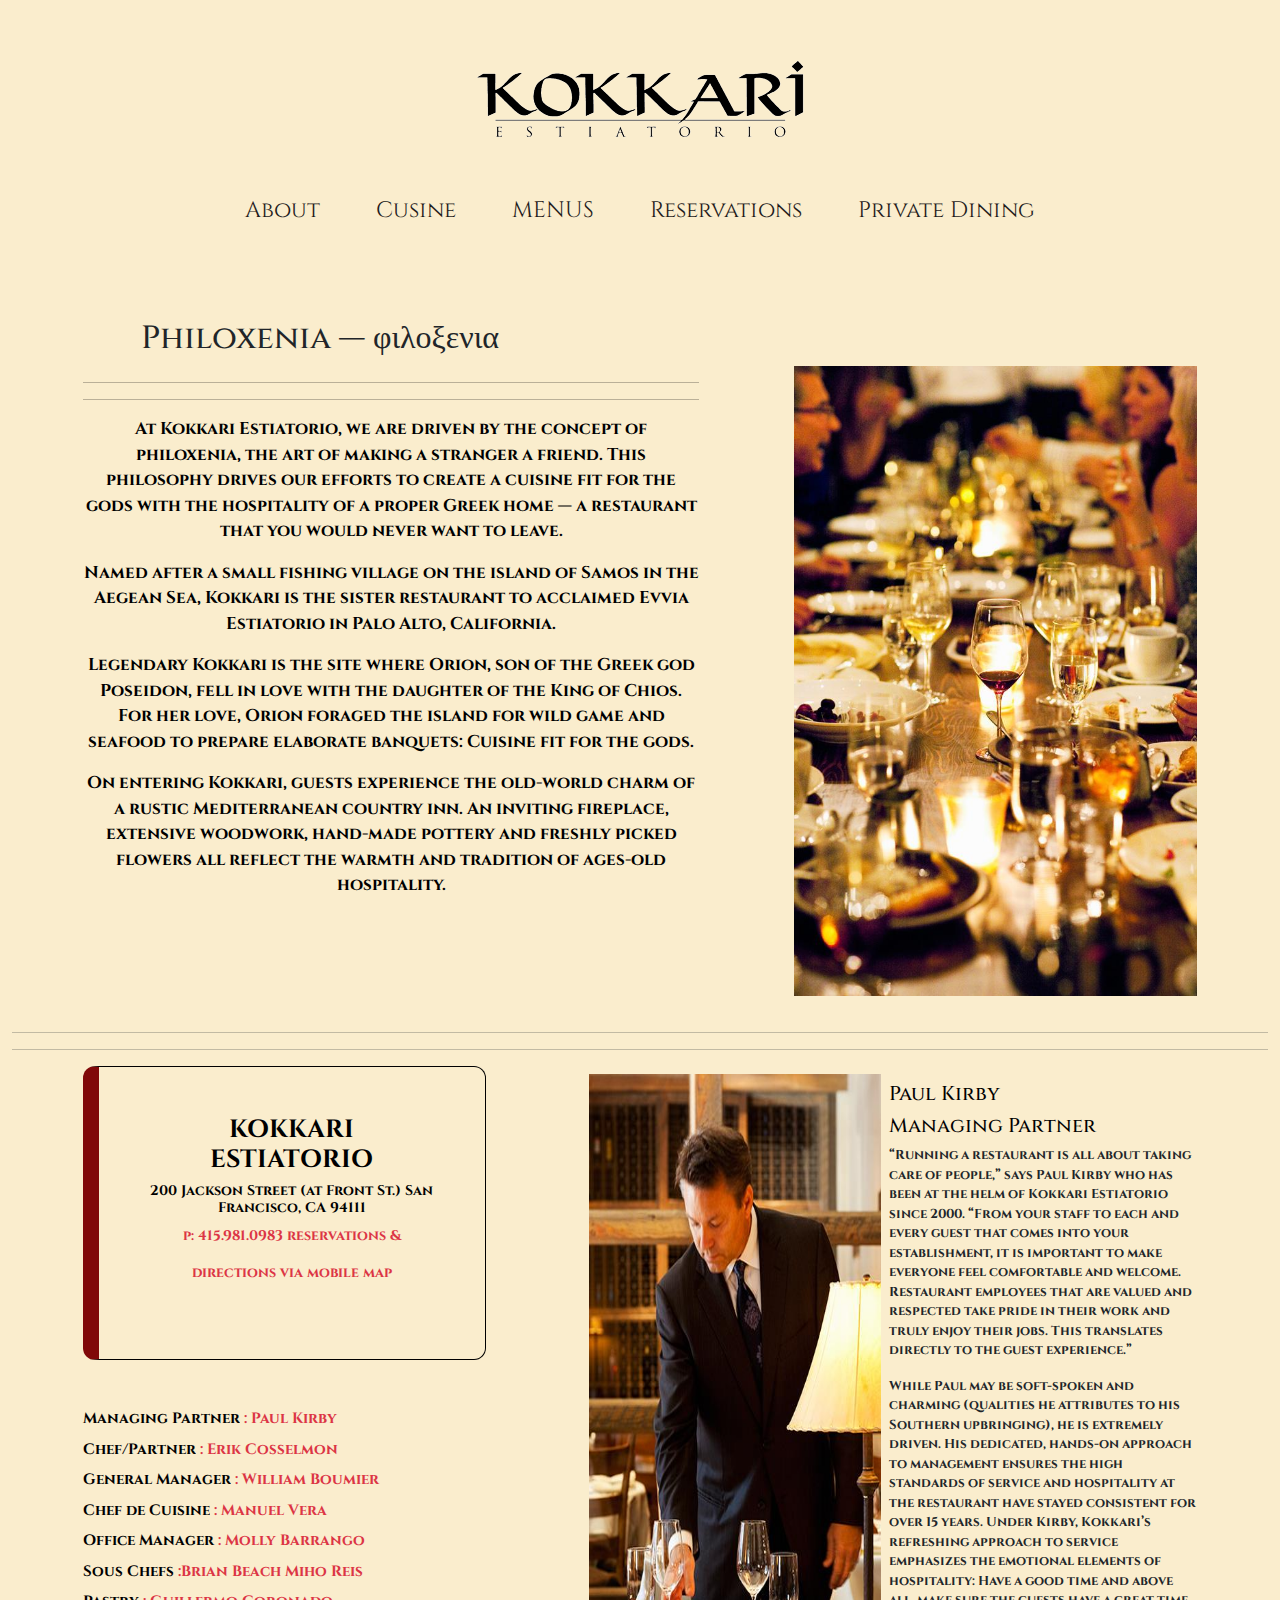
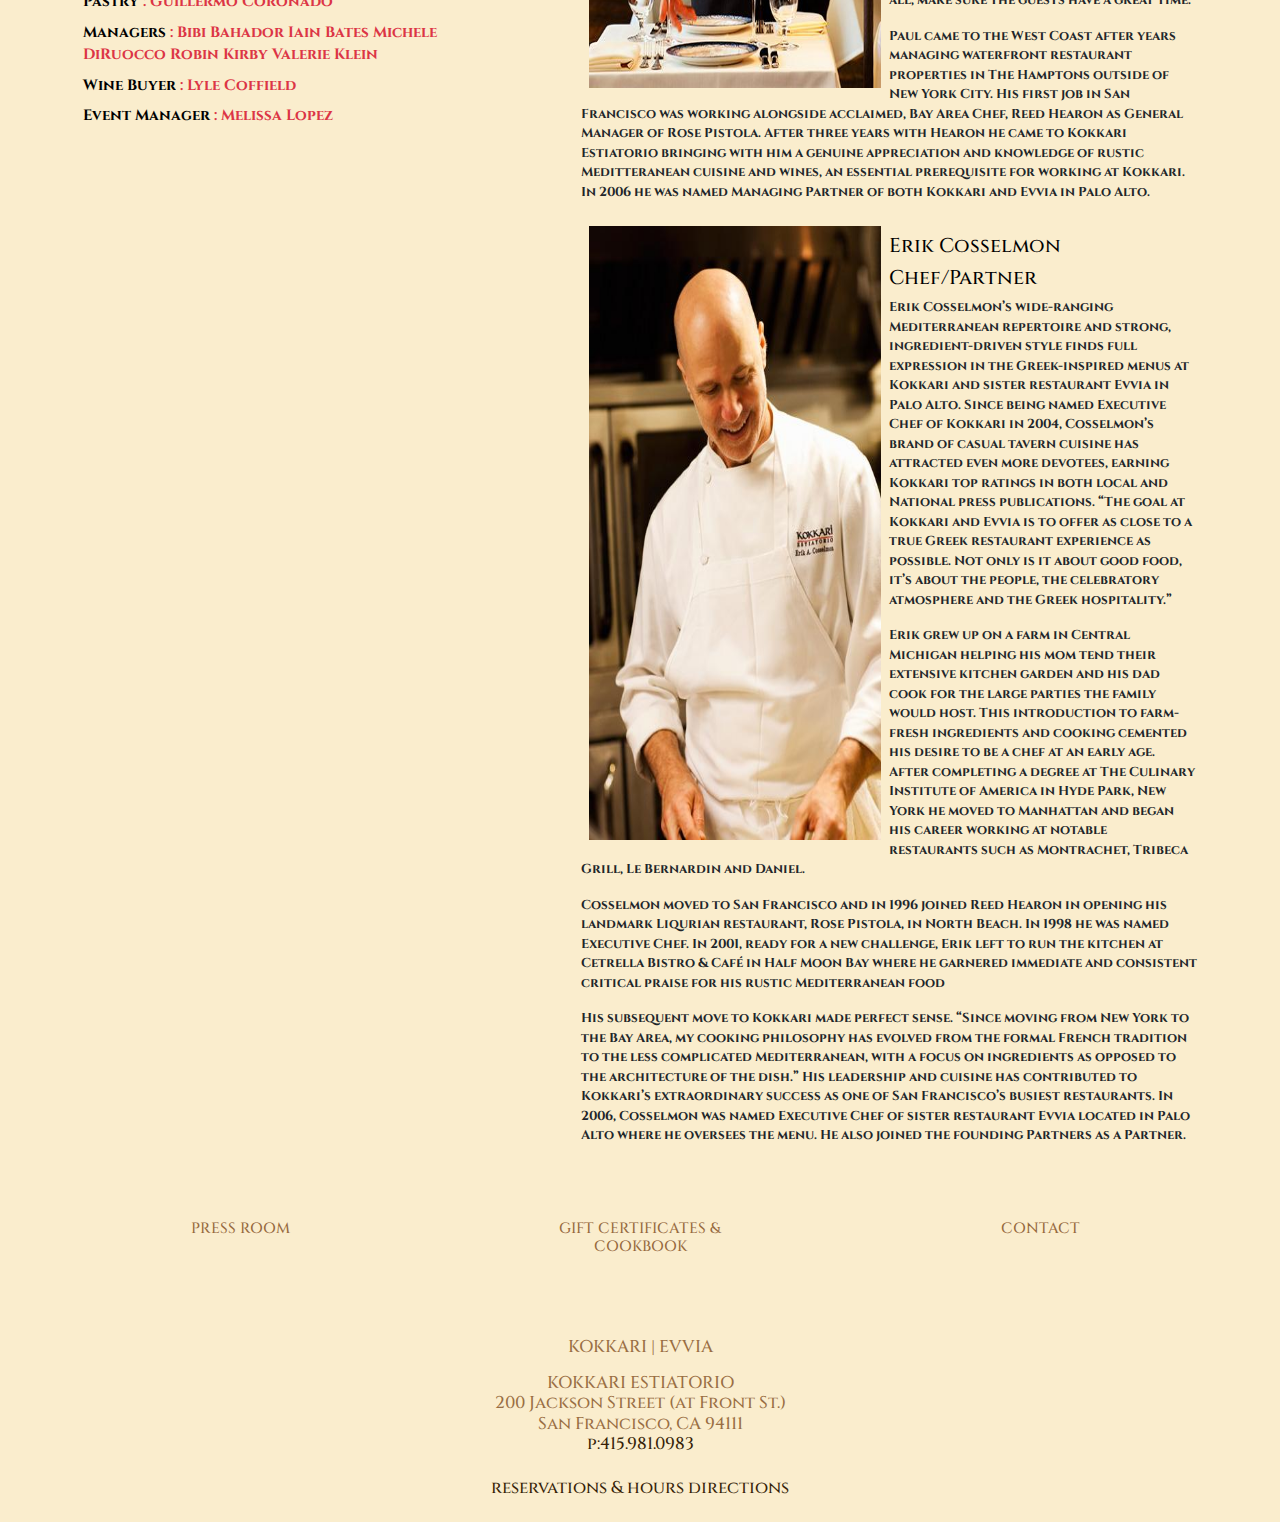
<file: about-us.html>
<!DOCTYPE html>
<html lang="en">

<head>
    <title>About Us</title>
    <meta charset="utf-8">
    <meta name="viewport" content="width=device-width, initial-scale=1">
    <link href="https://cdn.jsdelivr.net/npm/bootstrap@5.2.3/dist/css/bootstrap.min.css" rel="stylesheet">
    <script src="https://cdn.jsdelivr.net/npm/bootstrap@5.2.3/dist/js/bootstrap.bundle.min.js"></script>
    <link rel="stylesheet" href="aboutus.css">
    <!-- <script src="https://kit.fontawesome.com/a440907088.js" crossorigin="anonymous"></script> -->
</head>

<body>

    <header class="text-center header">
        <img src="kokkari-logo-350.png" class="img-fluid mt-5 logo">
    </header>
    <nav class="navbar navbar-expand-md">
        <div class=" container-fluid">
            <button class="navbar-toggler" type="button" data-bs-toggle="collapse" data-bs-target="#navbarNav"
                aria-controls="navbarNav" aria-expanded="false" aria-label="Toggle navigation">
                <span class="navbar-toggler-icon"></span>
            </button>
            <div class="collapse navbar-collapse justify-content-center" id="navbarNav">
                <ul class="navbar-nav ">
                    <li class="nav-item ">
                        <a class="nav-link"
                            href="file:///C:/Users/Umar%20Computer/Desktop/project/index%20-%20Copy.html">About</a>
                    </li>
                    <li class="nav-item">
                        <a class="nav-link" href="cusine.html">Cusine</a>
                    </li>
                    <li class="nav-item dropdown">
                        <a class="nav-link" href="#" id="navbarDropdownMenuLink" role="button" data-bs-toggle="dropdown"
                            aria-expanded="false">
                            MENUS
                        </a>
                        <ul class="dropdown-menu bg-secondary" aria-labelledby="navbarDropdownMenuLink">
                            <li><a class="dropdown-item bg-secondary text-white p-2" href="#">Lunch Menu</a></li>
                            <li><a class="dropdown-item bg-secondary text-white p-2" href="#"> Dinner Menu</a></li>
                            <li><a class="dropdown-item bg-secondary text-white p-2" href="#">Wine List</a></li>
                        </ul>
                    </li>
                    <li class="nav-item">
                        <a class="nav-link" href="reservations.html">Reservations</a>
                    </li>
                    <li class="nav-item">
                        <a class="nav-link" href="#">Private Dining</a>
                    </li>
                </ul>
            </div>
        </div>
    </nav>
    <div class="container-fluid">
        <div class="row">
            <div class="col-md-6" id="text-1">
                <h2 class="mt-5">Philoxenia — φιλοξενια</h2>
            </div>
        </div>
        <div class="row justify-content-evenly">
            <div class="col-md-6" id="hr">
                <hr>
                <hr>
                <p>At Kokkari Estiatorio, we are driven by the concept of philoxenia, the art of making a stranger a
                    friend. This philosophy drives our efforts to create a cuisine fit for the gods with the
                    hospitality
                    of a proper Greek home — a restaurant that you would never want to leave.</p>
                <p>Named after a small fishing village on the island of Samos in the Aegean Sea, Kokkari is the
                    sister
                    restaurant to acclaimed Evvia Estiatorio in Palo Alto, California.
                </p>
                <p>Legendary Kokkari is the site where Orion, son of the Greek god Poseidon, fell in love with the
                    daughter of the King of Chios. For her love, Orion foraged the island for wild game and seafood
                    to
                    prepare elaborate banquets: Cuisine fit for the gods.</p>
                <p>On entering Kokkari, guests experience the old-world charm of a rustic Mediterranean country inn.
                    An
                    inviting fireplace, extensive woodwork, hand-made pottery and freshly picked flowers all reflect
                    the
                    warmth and tradition of ages-old hospitality.</p>

            </div>
            <div class="col-md-4">
                <img src="pic 1.jpg" class="img-fluid image">
            </div>
        </div>
        <div class="col-md-12" id="hr2">
            <hr>
            <hr>
        </div>
        <div class="row justify-content-evenly">
            <div class="col-md-4 mb-3 text-black line-height-1.5 ">
                <div class="box p-5 justify-content-center">
                    <h4>
                        KOKKARI ESTIATORIO
                    </h4>
                    <h6>200 Jackson Street (at Front St.)
                        San Francisco, CA 94111</h6>
                    <p><a href="#" class="text-decoration-none text-danger">p: 415.981.0983 reservations &</a></p>
                    <p><a href="#" class="text-decoration-none text-danger">directions via mobile map</a></p>
                    <h4>
                    </h4>
                </div>
                <div class="content mt-5 text-black">
                    <h3>Managing Partner<a href="#" class="text-decoration-none text-danger"> : Paul Kirby</a></h3>
                    <h3>Chef/Partner<a href="#" class="text-decoration-none text-danger"> : Erik Cosselmon</a></h3>
                    <h3>General Manager<a href="#" class="text-decoration-none text-danger"> : William Boumier</a>
                    </h3>
                    <h3>Chef de Cuisine<a href="#" class="text-decoration-none text-danger"> : Manuel Vera</a></h3>
                    <h3>Office Manager <a href="#" class="text-decoration-none text-danger"> : Molly Barrango</a>
                    </h3>
                    <h3>Sous Chefs<a href="#" class="text-decoration-none text-danger"> :Brian Beach
                            Miho Reis</a></h3>
                    <h3>Pastry<a href="#" class="text-decoration-none text-danger"> : Guillermo Coronado</a></h3>
                    <h3>Managers<a href="#" class="text-decoration-none text-danger"> : Bibi Bahador
                            Iain Bates
                            Michele DiRuocco
                            Robin Kirby
                            Valerie Klein</a></h3>
                    <h3>Wine Buyer<a href="#" class="text-decoration-none text-danger"> : Lyle Coffield</a></h3>
                    <h3>Event Manager <a href="#" class="text-decoration-none text-danger"> : Melissa Lopez</a></h3>

                </div>
            </div>
            <div class="col-md-6 justify-content-center" id="men-col">
                <img src="men pic 1.jpg" class="img-fluid men-1 p-2">
                <h5 class="mt-3"><a href="#" class="text-decoration-none text-black">Paul Kirby</a></h5>
                <h5><a href="#" class="text-decoration-none text-black">Managing Partner</a></h5>
                <p>
                    “Running a restaurant is all about taking care of people,” says Paul Kirby who has been at the
                    helm
                    of Kokkari Estiatorio since 2000. “From your staff to each and every guest that comes into your
                    establishment, it is important to make everyone feel comfortable and welcome. Restaurant
                    employees
                    that are valued and respected take pride in their work and truly enjoy their jobs. This
                    translates
                    directly to the guest experience.”</p>
                <p>
                    While Paul may be soft-spoken and charming (qualities he attributes to his Southern upbringing),
                    he
                    is extremely driven. His dedicated, hands-on approach to management ensures the high standards
                    of
                    service and hospitality at the restaurant have stayed consistent for over 15 years. Under Kirby,
                    Kokkari’s refreshing approach to service emphasizes the emotional elements of hospitality: Have
                    a
                    good time and above all, make sure the guests have a great time.</p>

                <p> Paul came to the West Coast after years managing waterfront restaurant properties in The
                    Hamptons
                    outside of New York City. His first job in San Francisco was working alongside acclaimed, Bay
                    Area
                    Chef, Reed Hearon as General Manager of Rose Pistola. After three years with Hearon he came to
                    Kokkari Estiatorio bringing with him a genuine appreciation and knowledge of rustic
                    Meditteranean
                    cuisine and wines, an essential prerequisite for working at Kokkari. In 2006 he was named
                    Managing
                    Partner of both Kokkari and Evvia in Palo Alto.</p>
            </div>

        </div>
        <div class="row justify-content-evenly">
            <div class="col-md-4">

            </div>
            <div class="col-md-6 justify-content-center" id="men-col">
                <img src="men-2.jpg" class="img-fluid men-1 p-2">
                <h5 class="mt-3"><a href="#" class="text-decoration-none text-black">Erik Cosselmon</a></h5>
                <h5><a href="#" class="text-decoration-none text-black">Chef/Partner</a></h5>
                <p>
                    Erik Cosselmon’s wide-ranging Mediterranean repertoire and strong, ingredient-driven style finds
                    full expression in the Greek-inspired menus at Kokkari and sister restaurant Evvia in Palo Alto.
                    Since being named Executive Chef of Kokkari in 2004, Cosselmon’s brand of casual tavern cuisine
                    has
                    attracted even more devotees, earning Kokkari top ratings in both local and National press
                    publications. “The goal at Kokkari and Evvia is to offer as close to a true Greek restaurant
                    experience as possible. Not only is it about good food, it’s about the people, the celebratory
                    atmosphere and the Greek hospitality.”</p>
                <p>
                    Erik grew up on a farm in Central Michigan helping his mom tend their extensive kitchen garden
                    and
                    his dad cook for the large parties the family would host. This introduction to farm-fresh
                    ingredients and cooking cemented his desire to be a chef at an early age. After completing a
                    degree
                    at The Culinary Institute of America in Hyde Park, New York he moved to Manhattan and began his
                    career working at notable restaurants such as Montrachet, Tribeca Grill, Le Bernardin and
                    Daniel.
                </p>

                <p> Cosselmon moved to San Francisco and in 1996 joined Reed Hearon in opening his landmark Liqurian
                    restaurant, Rose Pistola, in North Beach. In 1998 he was named Executive Chef. In 2001, ready
                    for a
                    new challenge, Erik left to run the kitchen at Cetrella Bistro & Café in Half Moon Bay where he
                    garnered immediate and consistent critical praise for his rustic Mediterranean food</p>
                <p>His subsequent move to Kokkari made perfect sense. “Since moving from New York to the Bay Area,
                    my
                    cooking philosophy has evolved from the formal French tradition to the less complicated
                    Mediterranean, with a focus on ingredients as opposed to the architecture of the dish.” His
                    leadership and cuisine has contributed to Kokkari’s extraordinary success as one of San
                    Francisco’s
                    busiest restaurants. In 2006, Cosselmon was named Executive Chef of sister restaurant Evvia
                    located
                    in Palo Alto where he oversees the menu. He also joined the founding Partners as a Partner.</p>
            </div>

        </div>
    </div>
    <div class="container-fluid">
        <div class="row justify-content-evenly">
            <div class="col-md-3 text-center mt-5 ">
                <h4 class="text"><a href="">PRESS ROOM</a></h4>
            </div>
            <div class="col-md-3 text-center mt-5 ">
                <h4 class="text"><a href="">GIFT CERTIFICATES
                        & COOKBOOK</a></h4>
            </div>
            <div class="col-md-3 text-center mt-5">
                <h4 class="text"><a href="">CONTACT</a></h4>
            </div>
        </div>
        <div class="col-md-12 mt-5" id="footer">
            <h4 class="mb-3">KOKKARI | EVVIA
            </h4>
            <h4>KOKKARI ESTIATORIO</a><br>
                200 Jackson Street (at Front St.)<br>
                San Francisco, CA 94111<br>
                <span><a href="#">p:415.981.0983</a></span>
            </h4>
            <h4 class="mt-4"><a href="">reservations & hours
                    directions</a>
            </h4>
        </div>
    </div>








</body>

</html>
</file>
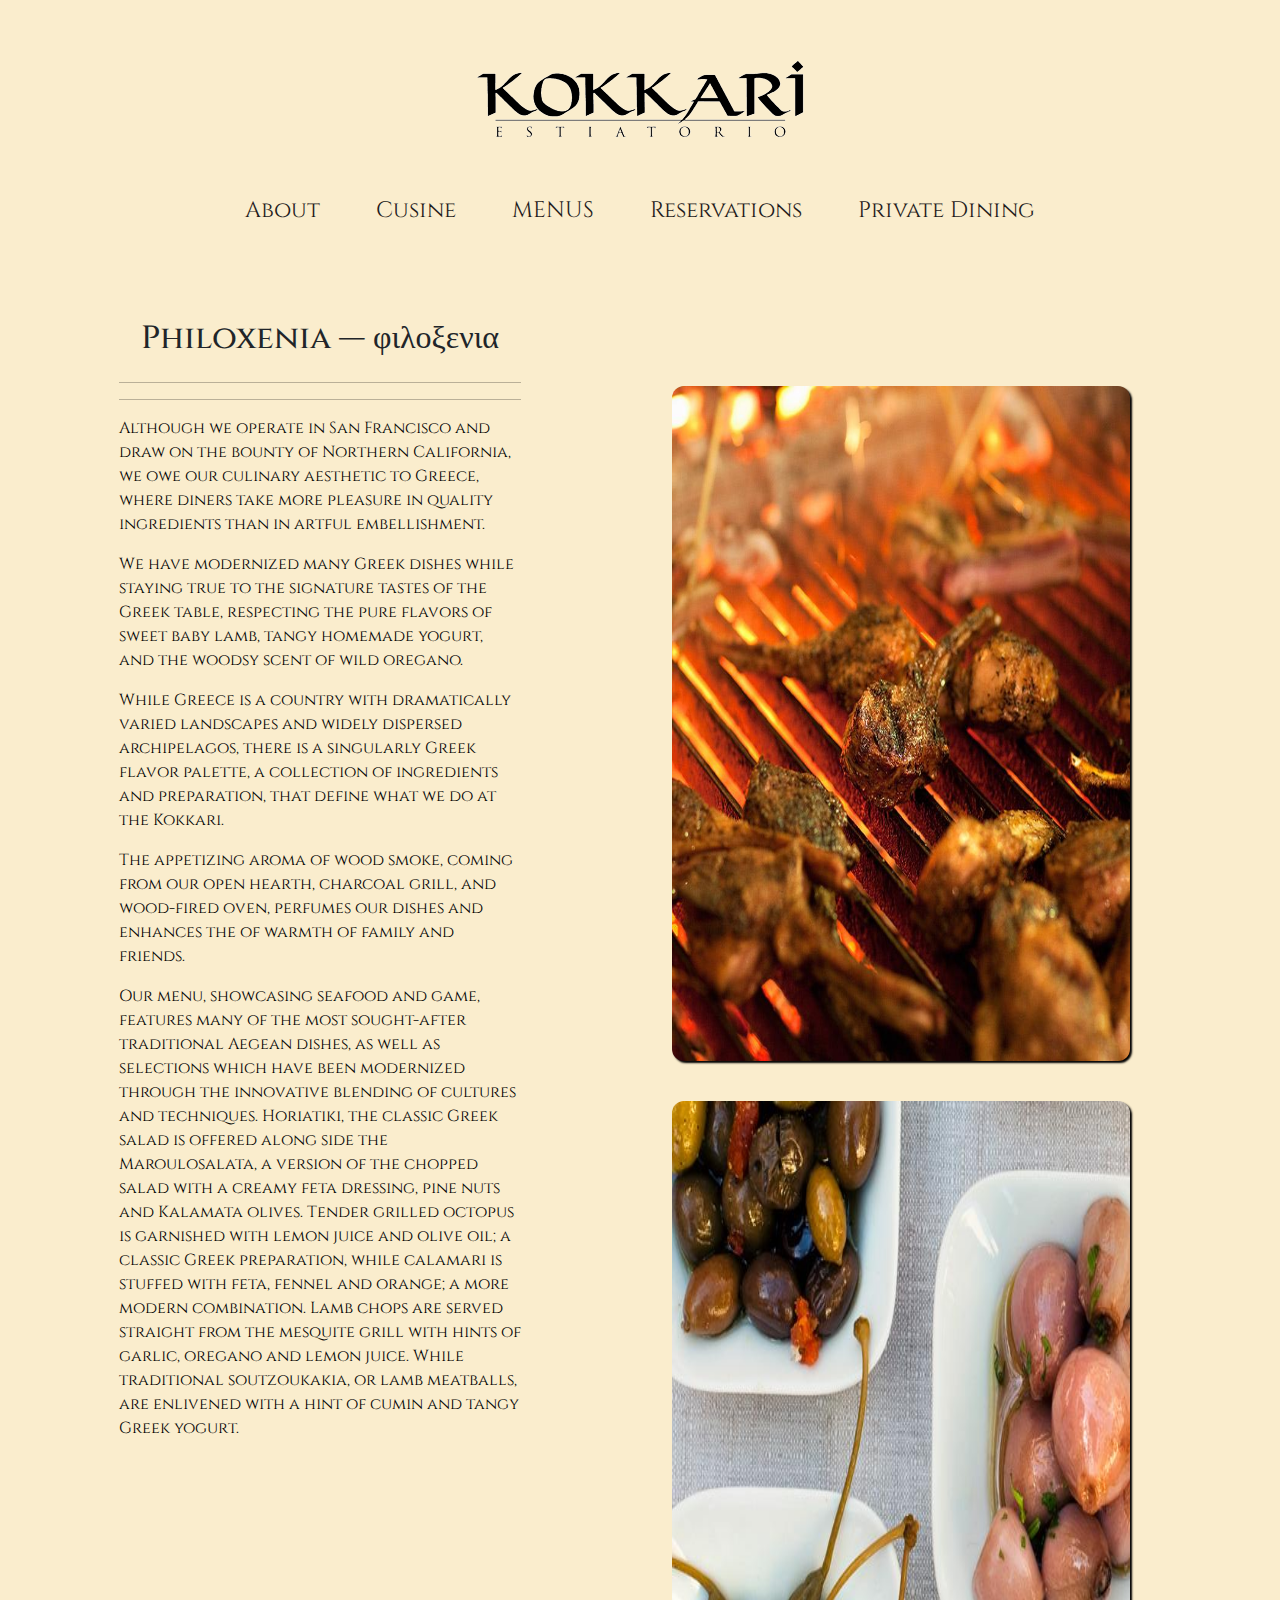
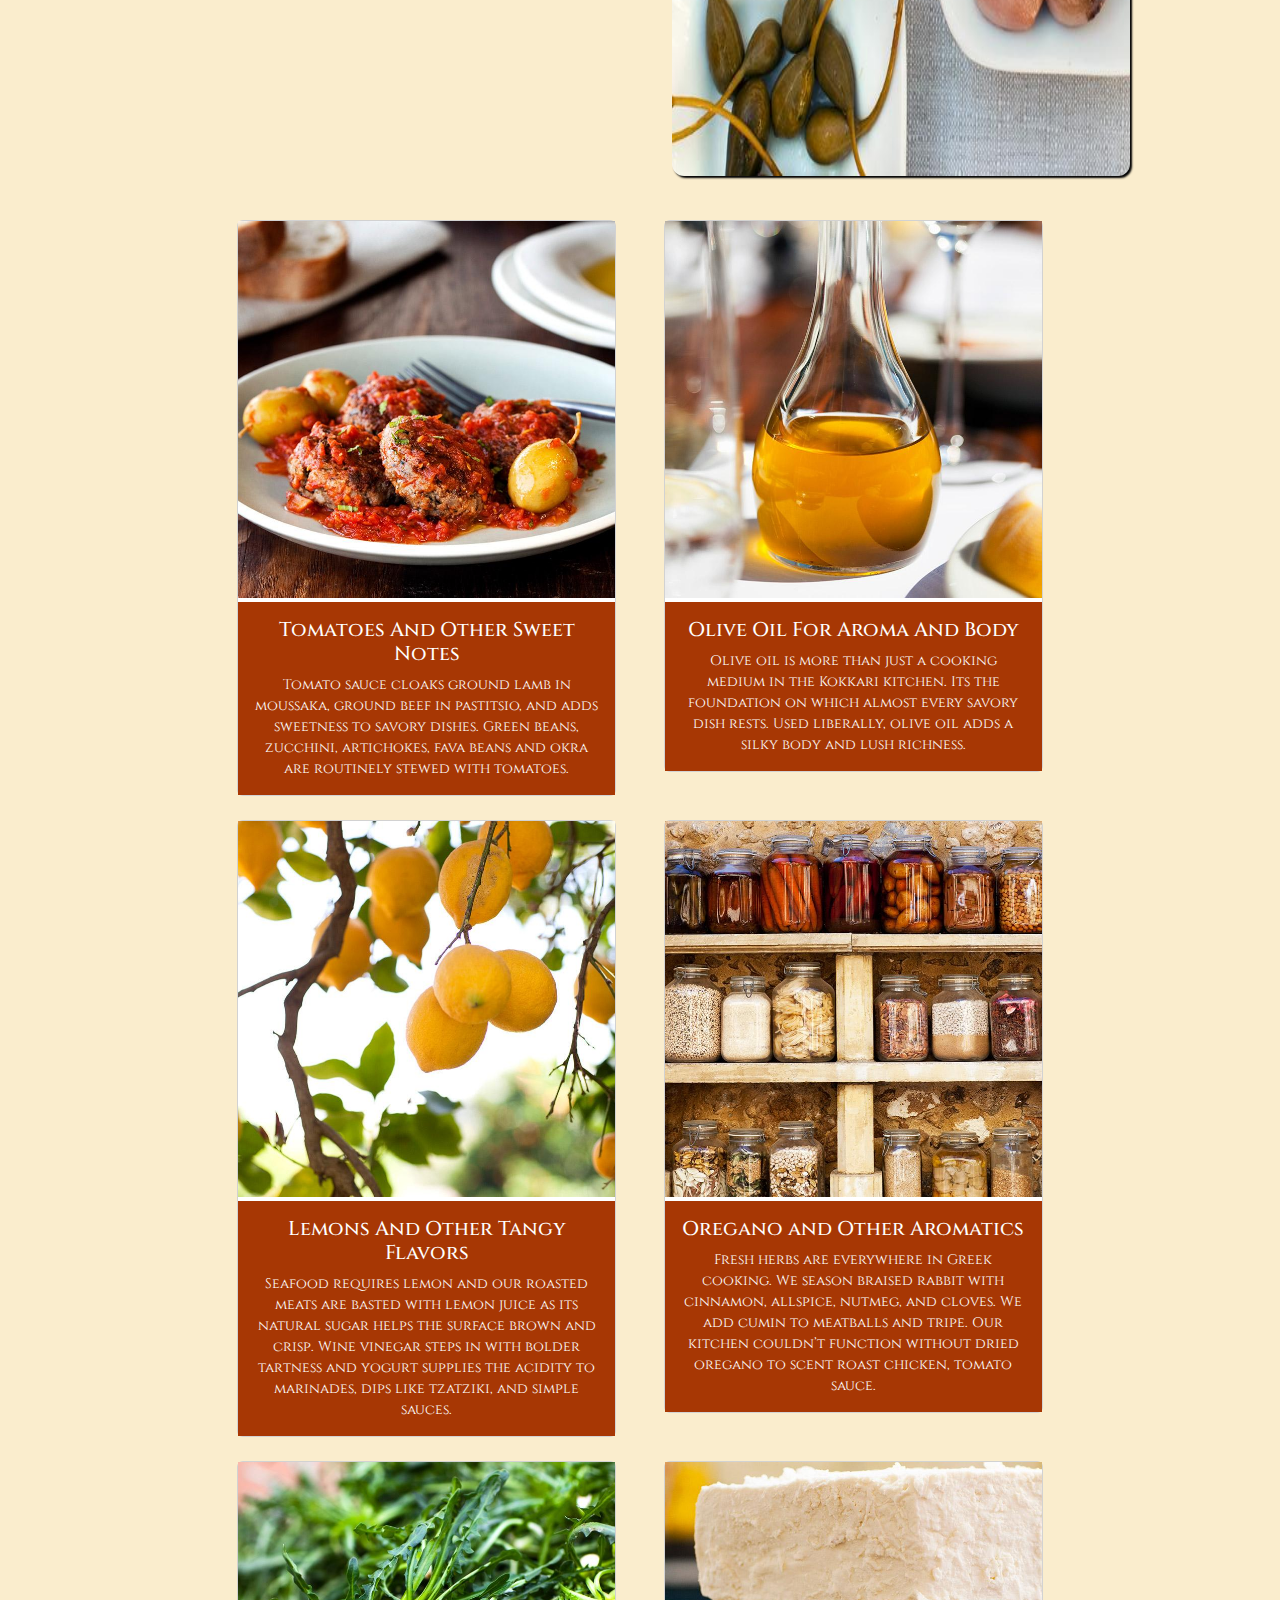
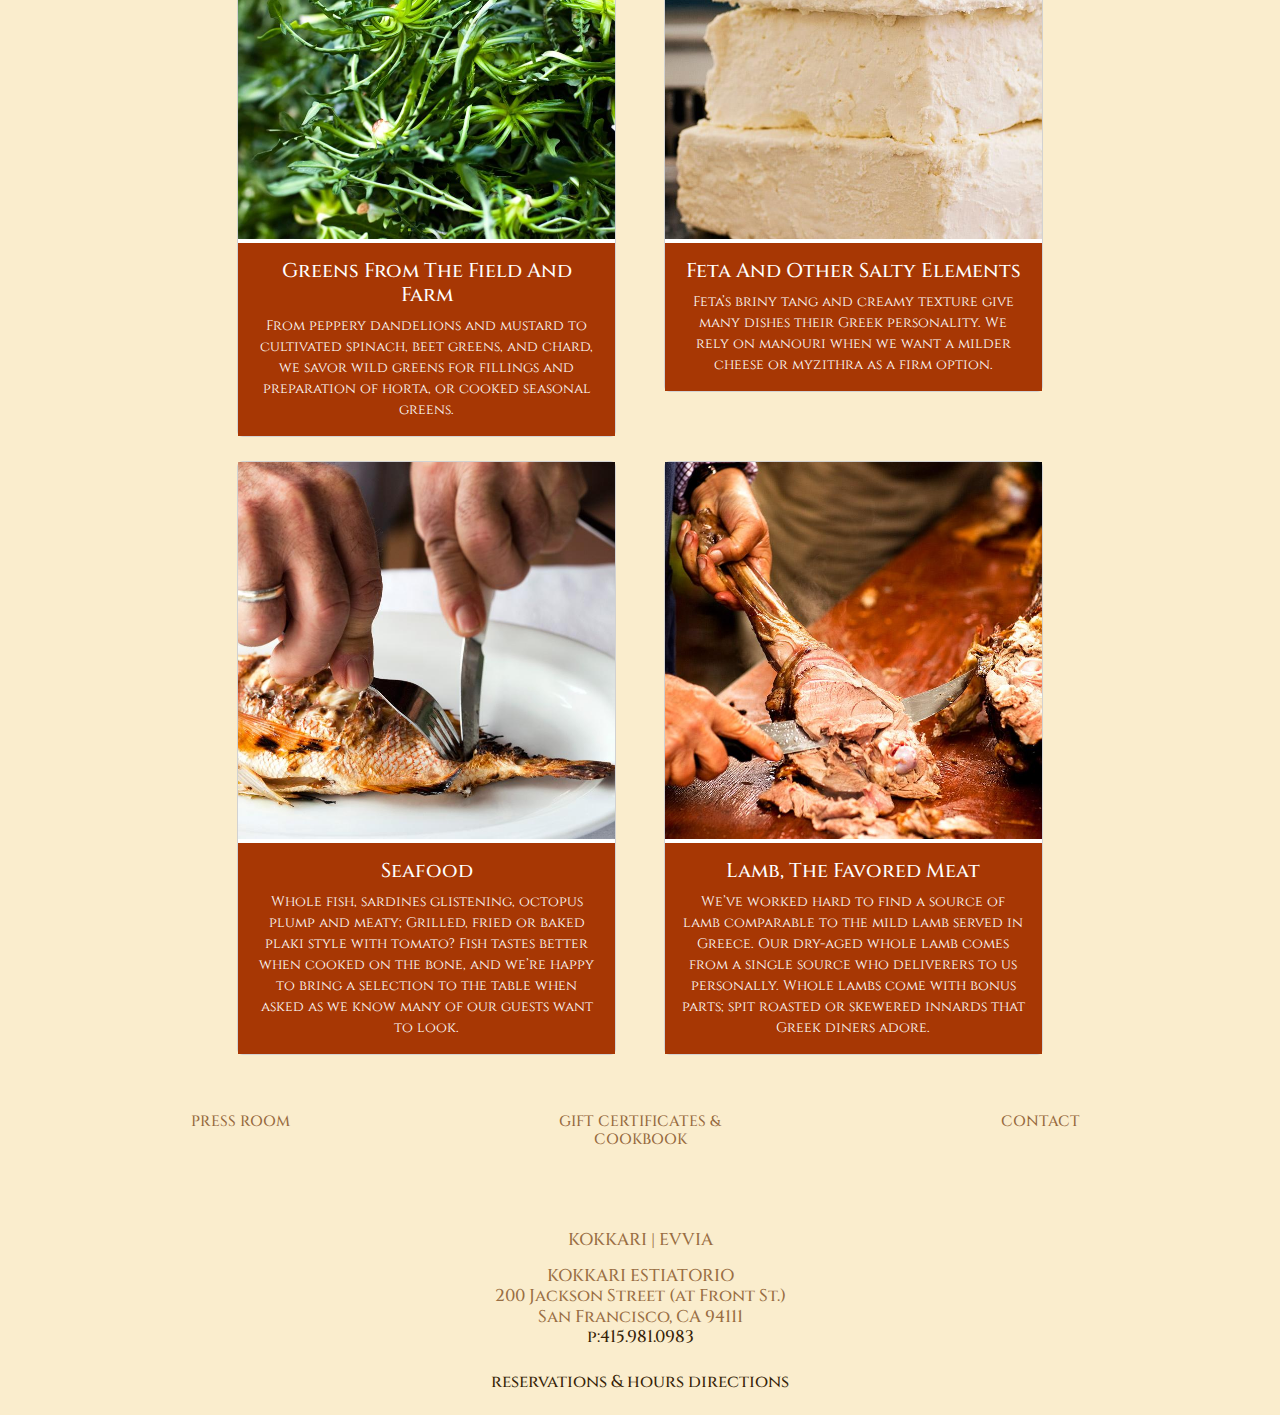
<file: cusine.html>
<!DOCTYPE html>
<html lang="en">

<body>

    <head>
        <title>cusine</title>
        <meta charset="utf-8">
        <meta name="viewport" content="width=device-width, initial-scale=1">
        <link href="https://cdn.jsdelivr.net/npm/bootstrap@5.2.3/dist/css/bootstrap.min.css" rel="stylesheet">
        <script src="https://cdn.jsdelivr.net/npm/bootstrap@5.2.3/dist/js/bootstrap.bundle.min.js"></script>
        <link rel="stylesheet" href="cusine.css">
        <!-- <script src="https://kit.fontawesome.com/a440907088.js" crossorigin="anonymous"></script> -->
    </head>
</body>
<header class="text-center header">
    <img src="kokkari-logo-350.png" class="img-fluid mt-5 logo">
</header>
<nav class="navbar navbar-expand-md">
    <div class=" container-fluid">
        <button class="navbar-toggler" type="button" data-bs-toggle="collapse" data-bs-target="#navbarNav"
            aria-controls="navbarNav" aria-expanded="false" aria-label="Toggle navigation">
            <span class="navbar-toggler-icon"></span>
        </button>
        <div class="collapse navbar-collapse justify-content-center" id="navbarNav">
            <ul class="navbar-nav ">
                <li class="nav-item ">
                    <a class="nav-link" href="about-us.html">About</a>
                </li>
                <li class="nav-item">
                    <a class="nav-link" href="#">Cusine</a>
                </li>
                <li class="nav-item dropdown">
                    <a class="nav-link" href="#" id="navbarDropdownMenuLink" role="button" data-bs-toggle="dropdown"
                        aria-expanded="false">
                        MENUS
                    </a>
                    <ul class="dropdown-menu bg-secondary" aria-labelledby="navbarDropdownMenuLink">
                        <li><a class="dropdown-item bg-secondary text-white p-2" href="#">Lunch Menu</a></li>
                        <li><a class="dropdown-item bg-secondary text-white p-2" href="#"> Dinner Menu</a></li>
                        <li><a class="dropdown-item bg-secondary text-white p-2" href="#">Wine List</a></li>
                    </ul>
                </li>
                <li class="nav-item">
                    <a class="nav-link" href="reservations.html">Reservations</a>
                </li>
                <li class="nav-item">
                    <a class="nav-link" href="privatedining.html">Private Dining</a>
                </li>
            </ul>
        </div>
    </div>
</nav>
<div class="container-fluid">
    <div class="row">
        <div class="col-md-6" id="text-1">
            <h2 class="mt-5">Philoxenia — φιλοξενια</h2>
        </div>
    </div>
    <div class="row justify-content-evenly">
        <div class="col-md-4 text-black" id="col">
            <hr>
            <hr>
            <p>Although we operate in San Francisco and draw on the bounty of Northern California, we owe our culinary
                aesthetic to Greece, where diners take more pleasure in quality ingredients than in artful
                embellishment.</p>
            <p>We have modernized many Greek dishes while staying true to the signature tastes of the Greek table,
                respecting the pure flavors of sweet baby lamb, tangy homemade yogurt, and the woodsy scent of wild
                oregano.</p>
            <p>While Greece is a country with dramatically varied landscapes and widely dispersed archipelagos, there is
                a singularly Greek flavor palette, a collection of ingredients and preparation, that define what we do
                at the Kokkari.</p>
            <p>The appetizing aroma of wood smoke, coming from our open hearth, charcoal grill, and wood-fired oven,
                perfumes our dishes and enhances the of warmth of family and friends.</p>
            <p>Our menu, showcasing seafood and game, features many of the most sought-after traditional Aegean dishes,
                as well as selections which have been modernized through the innovative blending of cultures and
                techniques. Horiatiki, the classic Greek salad is offered along side the Maroulosalata, a version of the
                chopped salad with a creamy feta dressing, pine nuts and Kalamata olives. Tender grilled octopus is
                garnished with lemon juice and olive oil; a classic Greek preparation, while calamari is stuffed with
                feta, fennel and orange; a more modern combination. Lamb chops are served straight from the mesquite
                grill with hints of garlic, oregano and lemon juice. While traditional soutzoukakia, or lamb meatballs,
                are enlivened with a hint of cumin and tangy Greek yogurt.</p>

        </div>
        <div class="col-md-5 " id="img-section">
            <img src="grill.jpg" class="img-fluid image">
            <img src="olives_3887-600px.jpg" class="img-fluid image">
        </div>
    </div>
</div>
<div class="container-fluid ">
    <div class="row justify-content-center">
        <div class="col-md-4 mt-4 ">
            <div class="container ">
                <div class="card text-white">
                    <img src="Keftedes-tomato-sq.jpg" class="img-fluid">
                    <div class="card-body  mt-1">
                        <h5 class="card-title text-center heading">Tomatoes And Other Sweet Notes</h5>
                        <p class="card-text  text-center para">Tomato sauce cloaks ground lamb in moussaka,
                            ground beef in pastitsio, and adds sweetness to savory dishes. Green beans, zucchini,
                            artichokes, fava beans and okra are routinely stewed with tomatoes.</p>
                    </div>
                </div>
            </div>
        </div>
        <div class="col-md-4 mt-4 ">
            <div class="container">
                <div class="card text-white">
                    <img src="olive_oil_sq_3312.jpg" class="img-fluid">
                    <div class="card-body  mt-1">
                        <h5 class="card-title  text-center heading">Olive Oil For Aroma And Body
                        </h5>
                        <p class="card-text  text-center para">Olive oil is more than just a cooking medium in
                            the Kokkari kitchen. Its the foundation on which almost every savory dish rests. Used
                            liberally, olive oil adds a silky body and lush richness.

                        </p>
                    </div>
                </div>
            </div>
        </div>
    </div>
</div>
<div class="container-fluid ">
    <div class="row justify-content-center">
        <div class="col-md-4 mt-4 ">
            <div class="container ">
                <div class="card text-white">
                    <img src="lemons-sq.jpg" class="img-fluid">
                    <div class="card-body  mt-1">
                        <h5 class="card-title text-center heading ">Lemons And Other Tangy Flavors
                        </h5>
                        <p class="card-text  text-center para ">Seafood requires lemon and our roasted meats are
                            basted
                            with lemon juice as its natural sugar helps the surface brown and crisp. Wine vinegar steps
                            in with bolder tartness and yogurt supplies the acidity to marinades, dips like tzatziki,
                            and simple sauces.</p>
                    </div>
                </div>
            </div>
        </div>
        <div class="col-md-4 mt-4 ">
            <div class="container">
                <div class="card text-white">
                    <img src="herbs_sq_3637.jpg" class="img-fluid">
                    <div class="card-body  mt-1">
                        <h5 class="card-title  text-center heading">Oregano and Other Aromatics

                        </h5>
                        <p class="card-text  text-center para">Fresh herbs are everywhere in Greek cooking. We season
                            braised rabbit with cinnamon, allspice, nutmeg, and cloves. We add cumin to meatballs and
                            tripe. Our kitchen couldn’t function without dried oregano to scent roast chicken, tomato
                            sauce.

                        </p>
                    </div>
                </div>
            </div>
        </div>
    </div>
</div>
<div class="container-fluid ">
    <div class="row justify-content-center">
        <div class="col-md-4 mt-4 ">
            <div class="container ">
                <div class="card text-white">
                    <img src="greens_5103.jpg" class="img-fluid">
                    <div class="card-body  mt-1">
                        <h5 class="card-title text-center heading">Greens From The Field And Farm
                        </h5>
                        <p class="card-text  text-center para">From peppery dandelions and mustard to cultivated
                            spinach, beet greens, and chard, we savor wild greens for fillings and preparation of horta,
                            or cooked seasonal greens.</p>
                    </div>
                </div>
            </div>
        </div>
        <div class="col-md-4 mt-4 ">
            <div class="container">
                <div class="card text-white">
                    <img src="feta_sq_1633.jpg" class="img-fluid">
                    <div class="card-body  mt-1">
                        <h5 class="card-title  text-center heading">Feta And Other Salty Elements

                        </h5>
                        <p class="card-text  text-center para">Feta’s briny tang and creamy texture give many dishes
                            their Greek personality. We rely on manouri when we want a milder cheese or myzithra as a
                            firm option.
                        </p>
                    </div>
                </div>
            </div>
        </div>
    </div>
</div>
<div class="container-fluid ">
    <div class="row justify-content-center">
        <div class="col-md-4 mt-4 ">
            <div class="container ">
                <div class="card text-white">
                    <img src="fish_5738.jpg" class="img-fluid">
                    <div class="card-body  mt-1 ">
                        <h5 class="card-title text-center heading">Seafood
                        </h5>
                        <p class="card-text  text-center para ">Whole fish, sardines glistening, octopus plump and
                            meaty;
                            Grilled, fried or baked plaki style with tomato? Fish tastes better when cooked on the bone,
                            and we’re happy to bring a selection to the table when asked as we know many of our guests
                            want to look.</p>
                    </div>
                </div>
            </div>
        </div>
        <div class="col-md-4 mt-4 ">
            <div class="container">
                <div class="card text-white">
                    <img src="lamb_carving_sq_6025.jpg" class="img-fluid">
                    <div class="card-body  mt-1">
                        <h5 class="card-title  text-center heading">Lamb, The Favored Meat

                        </h5>
                        <p class="card-text  text-center para">We’ve worked hard to find a source of
                            lamb comparable to
                            the mild lamb served in Greece. Our dry-aged whole lamb comes from a single source who
                            deliverers to us personally. Whole lambs come with bonus parts; spit roasted or skewered
                            innards that Greek diners adore.
                        </p>
                    </div>
                </div>
            </div>
        </div>
    </div>
</div>
<div class="container-fluid">
    <div class="row justify-content-evenly">
        <div class="col-md-3 text-center mt-5 ">
            <h4 class="text"><a href="">PRESS ROOM</a></h4>
        </div>
        <div class="col-md-3 text-center mt-5 ">
            <h4 class="text"><a href="">GIFT CERTIFICATES
                    & COOKBOOK</a></h4>
        </div>
        <div class="col-md-3 text-center mt-5">
            <h4 class="text"><a href="">CONTACT</a></h4>
        </div>
    </div>
    <div class="col-md-12 mt-5" id="footer">
        <h4 class="mb-3">KOKKARI | EVVIA
        </h4>
        <h4>KOKKARI ESTIATORIO</a><br>
            200 Jackson Street (at Front St.)<br>
            San Francisco, CA 94111<br>
            <span><a href="#">p:415.981.0983</a></span>
        </h4>
        <h4 class="mt-4"><a href="">reservations & hours
                directions</a>
        </h4>
    </div>
</div>

</body>

</html>
</file>
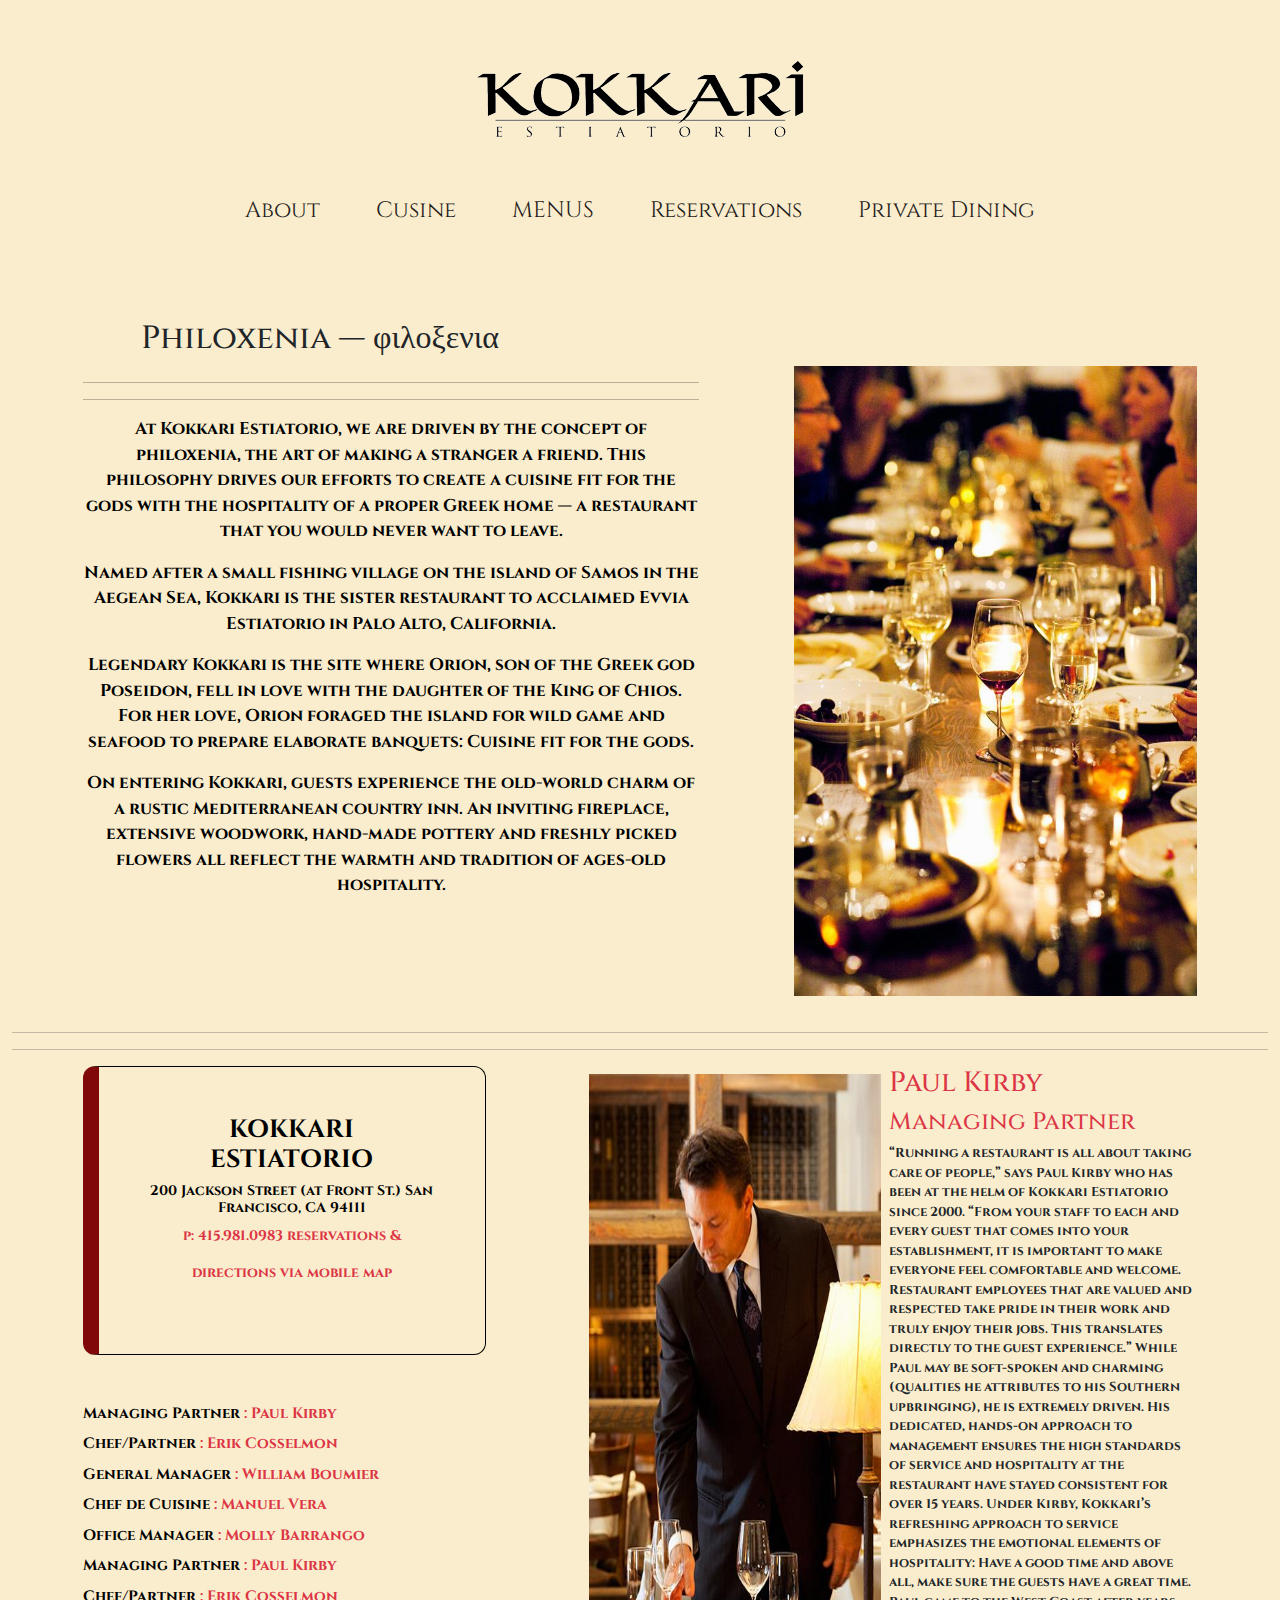
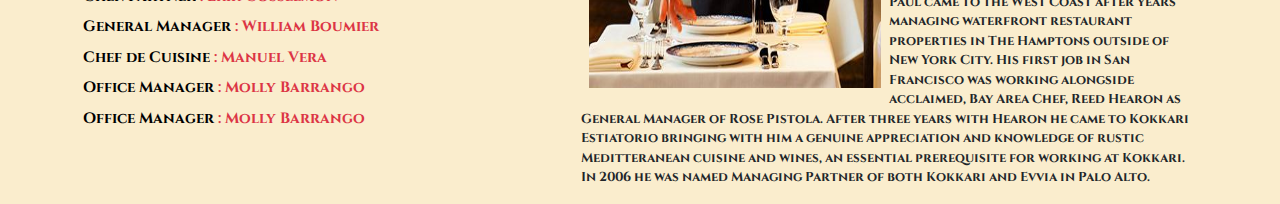
<file: index - Copy.html>
<!DOCTYPE html>
<html>

<head>
    <title>About Us</title>
    <meta charset="utf-8">
    <meta name="viewport" content="width=device-width, initial-scale=1">
    <link href="https://cdn.jsdelivr.net/npm/bootstrap@5.2.3/dist/css/bootstrap.min.css" rel="stylesheet">
    <script src="https://cdn.jsdelivr.net/npm/bootstrap@5.2.3/dist/js/bootstrap.bundle.min.js"></script>
    <link rel="stylesheet" href="aboutus.css">
    <!-- <script src="https://kit.fontawesome.com/a440907088.js" crossorigin="anonymous"></script> -->
</head>
<header class="text-center header">
    <img src="kokkari-logo-350.png" class="img-fluid mt-5 logo">
</header>
<nav class="navbar navbar-expand-md">
    <div class=" container-fluid">
        <button class="navbar-toggler" type="button" data-bs-toggle="collapse" data-bs-target="#navbarNav"
            aria-controls="navbarNav" aria-expanded="false" aria-label="Toggle navigation">
            <span class="navbar-toggler-icon"></span>
        </button>
        <div class="collapse navbar-collapse justify-content-center" id="navbarNav">
            <ul class="navbar-nav ">
                <li class="nav-item ">
                    <a class="nav-link" href="#">About</a>
                </li>
                <li class="nav-item">
                    <a class="nav-link" href="#">Cusine</a>
                </li>
                <li class="nav-item dropdown">
                    <a class="nav-link" href="#" id="navbarDropdownMenuLink" role="button" data-bs-toggle="dropdown"
                        aria-expanded="false">
                        MENUS
                    </a>
                    <ul class="dropdown-menu bg-secondary" aria-labelledby="navbarDropdownMenuLink">
                        <li><a class="dropdown-item bg-secondary text-white p-2" href="#">Lunch Menu</a></li>
                        <li><a class="dropdown-item bg-secondary text-white p-2" href="#"> Dinner Menu</a></li>
                        <li><a class="dropdown-item bg-secondary text-white p-2" href="#">Wine List</a></li>
                    </ul>
                </li>
                <li class="nav-item">
                    <a class="nav-link" href="#">Reservations</a>
                </li>
                <li class="nav-item">
                    <a class="nav-link" href="#">Private Dining</a>
                </li>
            </ul>
        </div>
    </div>
</nav>
<div class="container-fluid">
    <div class="row">
        <div class="col-md-6" id="text-1">
            <h2 class="mt-5">Philoxenia — φιλοξενια</h2>
        </div>
    </div>
    <div class="row justify-content-evenly">
        <div class="col-md-6" id="hr">
            <hr>
            <hr>
            <p>At Kokkari Estiatorio, we are driven by the concept of philoxenia, the art of making a stranger a
                friend. This philosophy drives our efforts to create a cuisine fit for the gods with the hospitality
                of a proper Greek home — a restaurant that you would never want to leave.</p>
            <p>Named after a small fishing village on the island of Samos in the Aegean Sea, Kokkari is the sister
                restaurant to acclaimed Evvia Estiatorio in Palo Alto, California.
            </p>
            <p>Legendary Kokkari is the site where Orion, son of the Greek god Poseidon, fell in love with the
                daughter of the King of Chios. For her love, Orion foraged the island for wild game and seafood to
                prepare elaborate banquets: Cuisine fit for the gods.</p>
            <p>On entering Kokkari, guests experience the old-world charm of a rustic Mediterranean country inn. An
                inviting fireplace, extensive woodwork, hand-made pottery and freshly picked flowers all reflect the
                warmth and tradition of ages-old hospitality.</p>

        </div>
        <div class="col-md-4">
            <img src="pic 1.jpg" class="img-fluid image">
        </div>
    </div>
    <div class="col-md-12" id="hr2">
        <hr>
        <hr>
    </div>
    <div class="row justify-content-evenly">
        <div class="col-md-4 mb-3 text-black line-height-1.5 ">
            <div class="box p-5 justify-content-center">
                <h4>
                    KOKKARI ESTIATORIO
                </h4>
                <h6>200 Jackson Street (at Front St.)
                    San Francisco, CA 94111</h6>
                <p><a href="#" class="text-decoration-none text-danger">p: 415.981.0983 reservations &</a></p>
                <p><a href="#" class="text-decoration-none text-danger">directions via mobile map</a></p>
                <h4>
                </h4>
            </div>
            <div class="content mt-5 text-black">
                <h3>Managing Partner<a href="#" class="text-decoration-none text-danger"> : Paul Kirby</a></h3>
                <h3>Chef/Partner<a href="#" class="text-decoration-none text-danger"> : Erik Cosselmon</a></h3>
                <h3>General Manager<a href="#" class="text-decoration-none text-danger"> : William Boumier</a></h3>
                <h3>Chef de Cuisine<a href="#" class="text-decoration-none text-danger"> : Manuel Vera</a></h3>
                <h3>Office Manager <a href="#" class="text-decoration-none text-danger"> : Molly Barrango</a></h3>
                <h3>Managing Partner<a href="#" class="text-decoration-none text-danger"> : Paul Kirby</a></h3>
                <h3>Chef/Partner<a href="#" class="text-decoration-none text-danger"> : Erik Cosselmon</a></h3>
                <h3>General Manager<a href="#" class="text-decoration-none text-danger"> : William Boumier</a></h3>
                <h3>Chef de Cuisine<a href="#" class="text-decoration-none text-danger"> : Manuel Vera</a></h3>
                <h3>Office Manager <a href="#" class="text-decoration-none text-danger"> : Molly Barrango</a></h3>
                <h3>Office Manager <a href="#" class="text-decoration-none text-danger"> : Molly Barrango</a></h3>

            </div>
        </div>
        <div class="col-md-6 justify-content-center" id="men-col">
            <img src="men pic 1.jpg" class="img-fluid men-1 p-2">
            <h3><a href="#" class="text-decoration-none text-danger">Paul Kirby</a></h3>
            <h4><a href="#" class="text-decoration-none text-danger">Managing Partner</a></h4>
            <p>
                “Running a restaurant is all about taking care of people,” says Paul Kirby who has been at the helm
                of Kokkari Estiatorio since 2000. “From your staff to each and every guest that comes into your
                establishment, it is important to make everyone feel comfortable and welcome. Restaurant employees
                that are valued and respected take pride in their work and truly enjoy their jobs. This translates
                directly to the guest experience.”

                While Paul may be soft-spoken and charming (qualities he attributes to his Southern upbringing), he
                is extremely driven. His dedicated, hands-on approach to management ensures the high standards of
                service and hospitality at the restaurant have stayed consistent for over 15 years. Under Kirby,
                Kokkari’s refreshing approach to service emphasizes the emotional elements of hospitality: Have a
                good time and above all, make sure the guests have a great time.

                Paul came to the West Coast after years managing waterfront restaurant properties in The Hamptons
                outside of New York City. His first job in San Francisco was working alongside acclaimed, Bay Area
                Chef, Reed Hearon as General Manager of Rose Pistola. After three years with Hearon he came to
                Kokkari Estiatorio bringing with him a genuine appreciation and knowledge of rustic Meditteranean
                cuisine and wines, an essential prerequisite for working at Kokkari. In 2006 he was named Managing
                Partner of both Kokkari and Evvia in Palo Alto.</p>
        </div>

    </div>

</div>









</body>

</html>
</file>
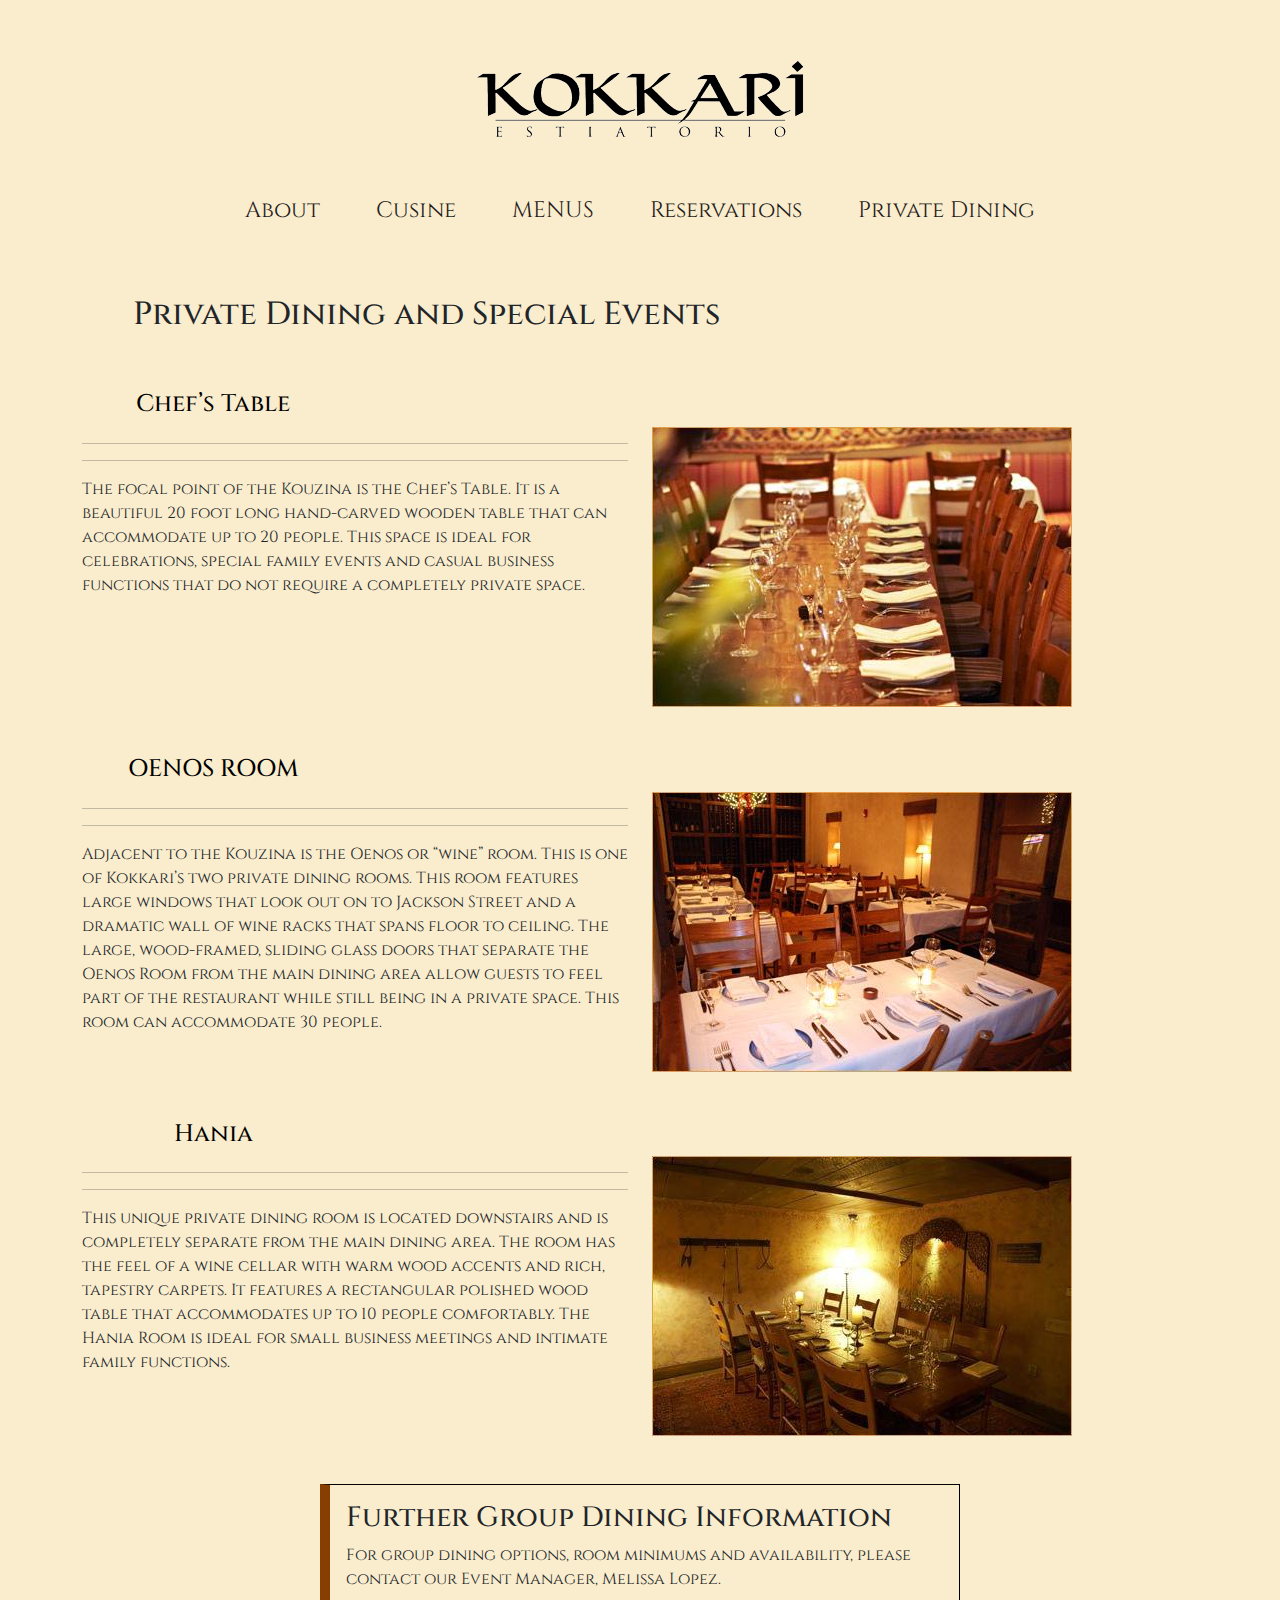
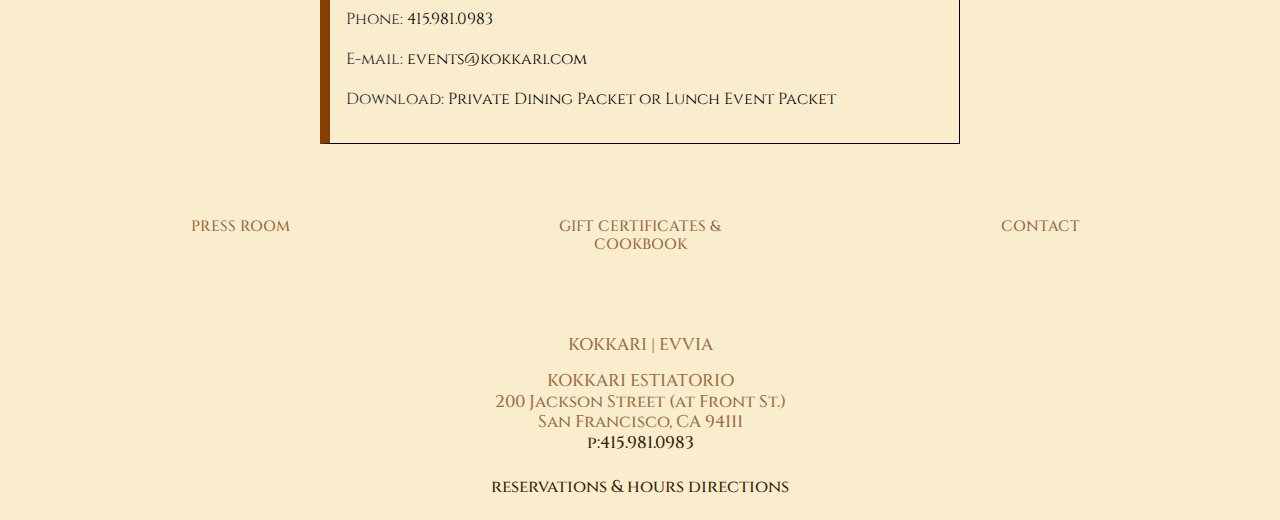
<file: privatedining.html>
<!DOCTYPE html>

<body lang="en">


    <body>

        <head>
            <title>Dining</title>
            <meta charset="utf-8">
            <meta name="viewport" content="width=device-width, initial-scale=1">
            <link href="https://cdn.jsdelivr.net/npm/bootstrap@5.2.3/dist/css/bootstrap.min.css" rel="stylesheet">
            <script src="https://cdn.jsdelivr.net/npm/bootstrap@5.2.3/dist/js/bootstrap.bundle.min.js"></script>
            <link rel="stylesheet" href="dining.css">
            <!-- <script src="https://kit.fontawesome.com/a440907088.js" crossorigin="anonymous"></script> -->
        </head>
    </body>


    <header class="text-center header">
        <img src="kokkari-logo-350.png" class="img-fluid mt-5 logo">
    </header>
    <nav class="navbar navbar-expand-md">
        <div class=" container-fluid">
            <button class="navbar-toggler" type="button" data-bs-toggle="collapse" data-bs-target="#navbarNav"
                aria-controls="navbarNav" aria-expanded="false" aria-label="Toggle navigation">
                <span class="navbar-toggler-icon"></span>
            </button>
            <div class="collapse navbar-collapse justify-content-center" id="navbarNav">
                <ul class="navbar-nav ">
                    <li class="nav-item ">
                        <a class="nav-link" href="about-us.html">About</a>
                    </li>
                    <li class="nav-item">
                        <a class="nav-link" href="cusine.html">Cusine</a>
                    </li>
                    <li class="nav-item dropdown">
                        <a class="nav-link" href="#" id="navbarDropdownMenuLink" role="button" data-bs-toggle="dropdown"
                            aria-expanded="false">
                            MENUS
                        </a>
                        <ul class="dropdown-menu bg-secondary" aria-labelledby="navbarDropdownMenuLink">
                            <li><a class="dropdown-item bg-secondary text-white p-2" href="#">Lunch Menu</a></li>
                            <li><a class="dropdown-item bg-secondary text-white p-2" href="#"> Dinner Menu</a></li>
                            <li><a class="dropdown-item bg-secondary text-white p-2" href="#">Wine List</a></li>
                        </ul>
                    </li>
                    <li class="nav-item">
                        <a class="nav-link" href="reservations.html">Reservations</a>
                    </li>
                    <li class="nav-item">
                        <a class="nav-link" href="#">Private Dining</a>
                    </li>
                </ul>
            </div>
        </div>
    </nav>
    <div class="container-fluid">
        <div class="row">
            <div class="col-md-8 mt-4">
                <h2 class="text-center">Private Dining and Special Events
                </h2>
            </div>
            <div class="col-md-4">
            </div>
        </div>
        <div class="row">
            <div class="col-md-4 mt-5 justify-content-center">
                <h4 class="text-center text-black"> Chef’s Table
                </h4>
            </div>
        </div>
        <div class="container">
            <div class="row">
                <div class="col-md-6">
                    <hr>
                    <hr>
                    <p>The focal point of the Kouzina is the Chef’s Table. It is a beautiful 20 foot long hand-carved
                        wooden
                        table that can accommodate up to 20 people. This space is ideal for celebrations, special family
                        events and casual business functions that do not require a completely private space.</p>
                </div>
                <div class="col-md-6">
                    <img src="chef-table.jpg" class="img-fluid">
                </div>

            </div>

        </div>
        <div class="row">
            <div class="col-md-4 mt-5 justify-content-center">
                <h4 class="text-center text-black"> OENOS ROOM

                </h4>
            </div>
        </div>

        <div class="container">
            <div class="row">
                <div class="col-md-6">
                    <hr>
                    <hr>
                    <p>Adjacent to the Kouzina is the Oenos or “wine” room. This is one of Kokkari’s two private dining
                        rooms. This room features large windows that look out on to Jackson Street and a dramatic wall
                        of
                        wine racks that spans floor to ceiling. The large, wood-framed, sliding glass doors that
                        separate
                        the Oenos Room from the main dining area allow guests to feel part of the restaurant while still
                        being in a private space. This room can accommodate 30 people.</p>
                </div>
                <div class="col-md-6">
                    <img src="Kokkari_oenos-room.jpg" class="img-fluid">
                </div>
            </div>
        </div>
        <div class="row">
            <div class="col-md-4 mt-5 justify-content-center">
                <h4 class="text-center text-black"> Hania
                </h4>
            </div>
        </div>

        <div class="container">
            <div class="row">
                <div class="col-md-6">
                    <hr>
                    <hr>
                    <p>This unique private dining room is located downstairs and is completely separate from the main
                        dining
                        area. The room has the feel of a wine cellar with warm wood accents and rich, tapestry carpets.
                        It
                        features a rectangular polished wood table that accommodates up to 10 people comfortably. The
                        Hania
                        Room is ideal for small business meetings and intimate family functions.</p>
                </div>
                <div class="col-md-6">
                    <img src="Kokkari_Hania-room.jpg" class="img-fluid">
                </div>
            </div>
        </div>
        <div class="row justify-content-evenly">
            <div class="col-md-6 mt-5 p-3 mb-3" id="new-sec">
                <h3 class="">Further Group Dining Information
                </h3>
                <p>For group dining options, room minimums and availability, please contact our Event Manager, Melissa
                    Lopez.
                </p>
                <p>Phone: <span><a href="#" class="text-decoration-none text-black "> 415.981.0983</a></span></p>
                <p>E-mail: <span><a href="#" class="text-decoration-none text-black "> events@kokkari.com</a></span></p>
                <p>Download: <span><a href="#" class="text-decoration-none text-black "> Private Dining Packet or Lunch
                            Event Packet</a></span></p>
            </div>
        </div>

    </div>
    <div class="container-fluid">
        <div class="row justify-content-evenly">
            <div class="col-md-3 text-center mt-5 ">
                <h4 class="text"><a href="">PRESS ROOM</a></h4>
            </div>
            <div class="col-md-3 text-center mt-5 ">
                <h4 class="text"><a href="">GIFT CERTIFICATES
                        & COOKBOOK</a></h4>
            </div>
            <div class="col-md-3 text-center mt-5">
                <h4 class="text"><a href="">CONTACT</a></h4>
            </div>
        </div>
        <div class="col-md-12 mt-5" id="footer">
            <h4 class="mb-3">KOKKARI | EVVIA
            </h4>
            <h4>KOKKARI ESTIATORIO</a><br>
                200 Jackson Street (at Front St.)<br>
                San Francisco, CA 94111<br>
                <span><a href="#">p:415.981.0983</a></span>
            </h4>
            <h4 class="mt-4"><a href="">reservations & hours
                    directions</a>
            </h4>
        </div>
    </div>


</body>

</html>
</file>
<file: aboutus.css>
@import url("https://fonts.googleapis.com/css2?family=Cinzel&display=swap");

* {
  margin: 0;
  padding: 0;
  box-sizing: border-box;
  background-color: #faedcd;
  font-family: "Cinzel", serif;
  flex-wrap: wrap;
}
.navbar-nav {
  width: 100%; /* make list items full-width */
  align-items: center;
  justify-content: center;
  text-align: center;
}

.navbar-nav .nav-link {
  padding: 1rem; /* add padding to list items */
  font-size: 1.4rem; /* set font size */
  margin: 20px;
  color: rgb(31, 27, 27);
}
#text-1 h2 {
  font-size: 2rem;
  text-align: center;
  justify-content: center;
  align-items: center;
}
#hr {
  text-align: center;
  justify-content: center;
  align-items: center;
  color: black;
}
#hr p {
  font-size: 17px;
  line-height: 1.5;
}
.box {
  border: 1px solid black;
  border-radius: 12px;
  border-left: 1rem solid rgb(128, 8, 8);
  text-align: center;
  justify-content: center;
  align-items: center;
  height: 40%;
  flex-wrap: wrap;
  width: 100%;
}
.box h4 {
  font-size: 25px;
  font-weight: bolder;
  flex-wrap: wrap;
}
.box h6,
p {
  font-size: 14px;
  font-weight: bold;
}

.men-1 {
  float: left;
  width: 50%;
  height: 70vh;
}

.image {
  height: 70vh;
  margin-bottom: 20px;
}
#men-col p {
  font-size: 13px;
}
.content h3 {
  line-height: 1.5;
  font-size: 15px;
  font-weight: bold;
  float: left;
  justify-content: start;
  align-items: start;
  text-align: start;
}
.text {
  font-size: 15px;
}
.text a {
  text-decoration: none;
  color: #96693d;
}
.text {
  padding: 10px 40px;
}
#footer {
  text-align: center;
  justify-content: center;
  align-items: center;
  padding: 15px;
}
#footer h4 {
  font-size: 17px;
  color: #996e43;
}
#footer a {
  text-decoration: none;
  color: #361f08;
  padding: auto;
}

@media screen and (max-width: 667px) {
  .navbar-nav {
    margin-top: 2rem; /* add margin to move list items below navbar */
  }
  .logo {
    width: 60%;
  }
  .navbar-toggler {
    width: 50px;
    text-align: center;
    margin-bottom: 20px;
  }
  .navbar-toggler-icon {
    width: 20px;
  }
  .navbar-collapse {
    margin-top: 10px;
    transition: all 0.4s ease-in-out;
  }
  .navbar-nav .nav-link {
    margin: 0;
    padding: 12px;
    font-size: 25px;
  }
  .box {
    width: 100%;
    height: 40%;
    flex-direction: column;
  }
  .box h4 {
    font-size: 14px;
    flex-wrap: wrap;
  }
}
</file>
<file: cusine.css>
@import url("https://fonts.googleapis.com/css2?family=Cinzel&display=swap");

* {
  margin: 0;
  padding: 0;
  box-sizing: border-box;
  background-color: #faedcd;
  font-family: "Cinzel", serif;
}
.navbar-nav {
  width: 100%; /* make list items full-width */
  align-items: center;
  justify-content: center;
  text-align: center;
}

.navbar-nav .nav-link {
  padding: 1rem; /* add padding to list items */
  font-size: 1.4rem; /* set font size */
  margin: 20px;
  color: rgb(31, 27, 27);
}
#text-1 h2 {
  font-size: 2rem;
  text-align: center;
  justify-content: center;
  align-items: center;
}
#col p {
  justify-content: center;
  align-items: center;
}
#img-section .image {
  width: 90%;
  height: 75vh;
  margin: 20px;
  box-shadow: 2px 2px 2px black;
  border-radius: 12px;
}

.card-body,
.card-body .heading,
.para {
  background-color: rgb(167, 55, 4);
  justify-content: center;
  align-items: center;
  text-align: center;
}
.card-body .para {
  font-size: 14px;
}
.card-body .heading {
  font-size: 20px;
}
.text {
  font-size: 15px;
}
.text a {
  text-decoration: none;
  color: #96693d;
}
.text {
  padding: 10px 40px;
}
#footer {
  text-align: center;
  justify-content: center;
  align-items: center;
  padding: 15px;
}
#footer h4 {
  font-size: 17px;
  color: #996e43;
}
#footer a {
  text-decoration: none;
  color: #361f08;
  padding: auto;
}

@media screen and (max-width: 667px) {
  .navbar-nav {
    margin-top: 2rem; /* add margin to move list items below navbar */
  }
  .logo {
    width: 60%;
  }
  .navbar-toggler {
    width: 50px;
    text-align: center;
    margin-bottom: 20px;
  }
  .navbar-toggler-icon {
    width: 20px;
  }
  .navbar-collapse {
    margin-top: 10px;
    transition: all 0.4s ease-in-out;
  }
  .navbar-nav .nav-link {
    margin: 0;
    padding: 12px;
    font-size: 25px;
  }
}
</file>
<file: dining.css>
@import url("https://fonts.googleapis.com/css2?family=Cinzel&display=swap");

* {
  margin: 0;
  padding: 0;
  box-sizing: border-box;
  background-color: #faedcd;
  font-family: "Cinzel", serif;
}
.navbar-nav {
  width: 100%; /* make list items full-width */
  align-items: center;
  justify-content: center;
  text-align: center;
}

.navbar-nav .nav-link {
  padding: 1rem; /* add padding to list items */
  font-size: 1.4rem; /* set font size */
  margin: 20px;
  color: rgb(31, 27, 27);
}
#new-sec {
  border: 1px solid black;
  border-left: 10px solid rgb(136, 62, 1);
}
.text {
  font-size: 15px;
}
.text a {
  text-decoration: none;
  color: #96693d;
}
.text {
  padding: 10px 40px;
}
#footer {
  text-align: center;
  justify-content: center;
  align-items: center;
  padding: 15px;
}
#footer h4 {
  font-size: 17px;
  color: #996e43;
}
#footer a {
  text-decoration: none;
  color: #361f08;
  padding: auto;
}
@media screen and (max-width: 667px) {
  .navbar-nav {
    margin-top: 2rem; /* add margin to move list items below navbar */
  }
  .logo {
    width: 60%;
  }
  .navbar-toggler {
    width: 50px;
    text-align: center;
    margin-bottom: 20px;
  }
  .navbar-toggler-icon {
    width: 20px;
  }
  .navbar-collapse {
    margin-top: 10px;
    transition: all 0.4s ease-in-out;
  }
  .navbar-nav .nav-link {
    margin: 0;
    padding: 12px;
    font-size: 25px;
  }
}
</file>
